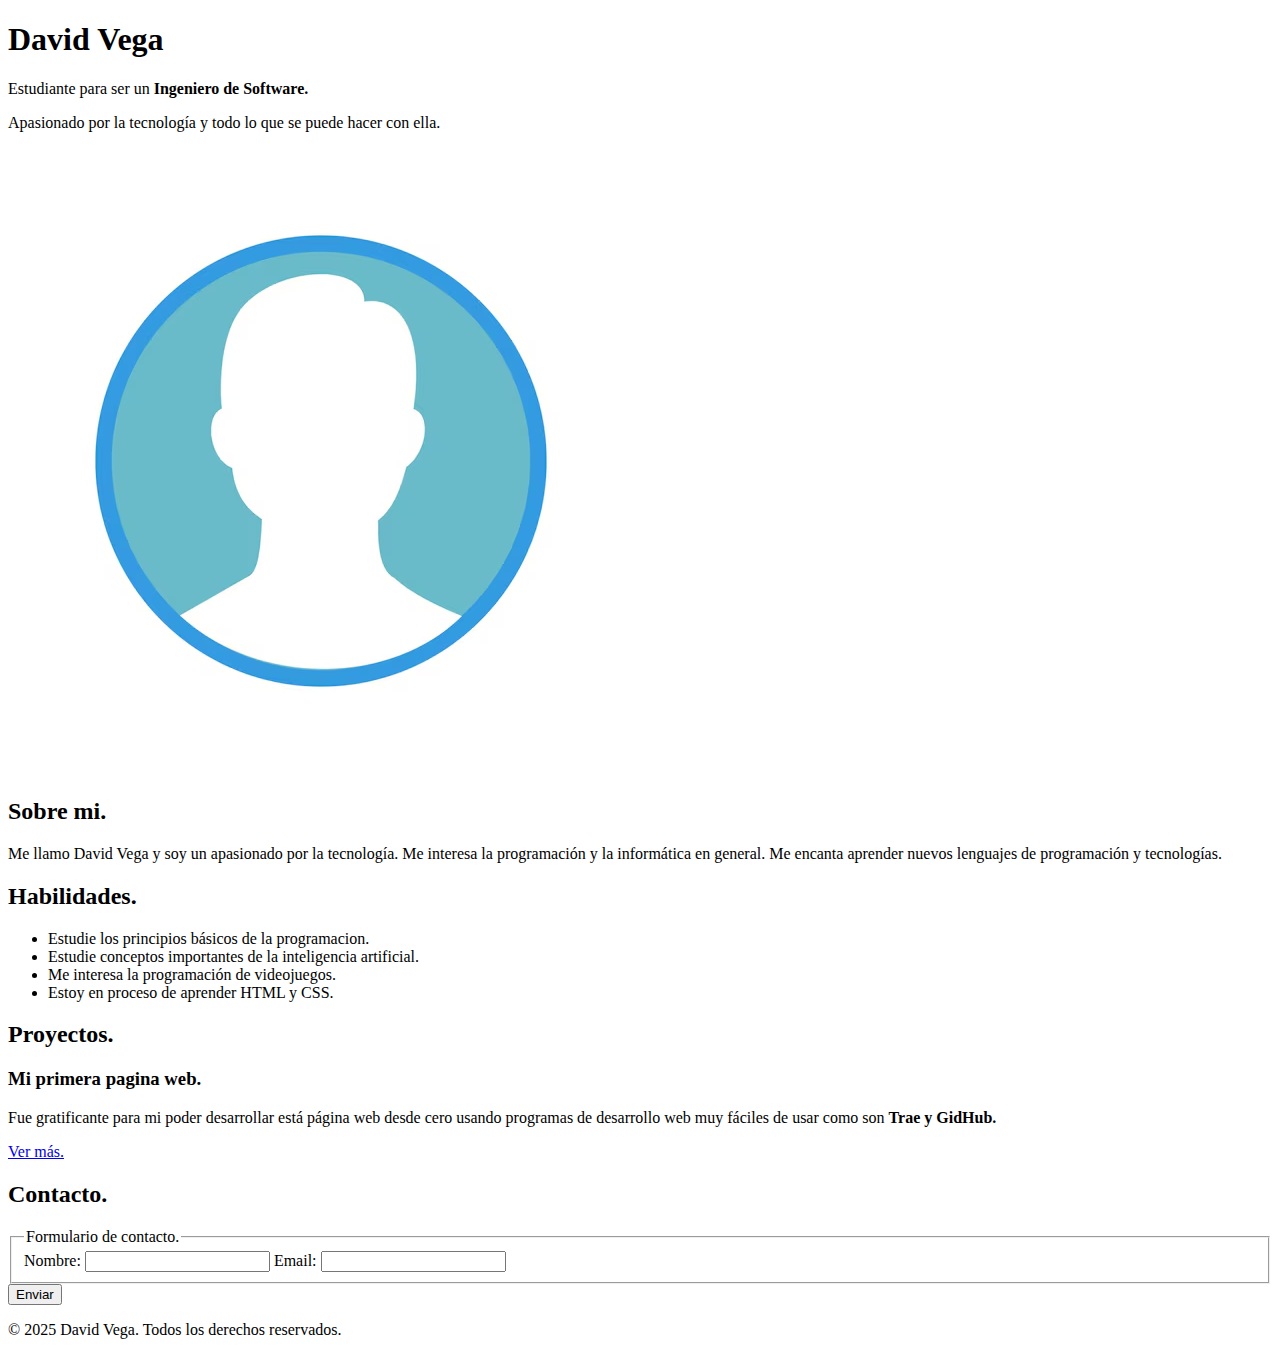
<file: primer-proyecto/index.html>
<!DOCTYPE html>
<html lang="en">
<head>
  <meta charset="UTF-8">
  <meta name="viewport" content="width=device-width, initial-scale=1.0">
  <title>David Vega Carta De Presentación</title>
</head>
<body>
  <header>
    <h1>David Vega</h1>
    <p>Estudiante para ser un <strong>Ingeniero de Software.</strong> </p>
    <p>Apasionado por la tecnología y todo lo que se puede hacer con ella. </p>
    <img src="./assets/img/perfil.jpn.avif" alt="Imagen de perfil con fondo azul">
  </header>

  <main>
    <section>
      <h2>Sobre mi.</h2>
      <p>Me llamo David Vega y soy un apasionado por la tecnología. Me interesa la programación y la informática en general. Me encanta aprender nuevos lenguajes de programación y tecnologías. </p>
    </section>

    <section>
      <h2>Habilidades.</h2>
      <ul>
        <li>Estudie los principios básicos de la programacion.</li>
        <li>Estudie conceptos importantes de la inteligencia artificial.</li>
        <li>Me interesa la programación de videojuegos.</li>
        <li>Estoy en proceso de aprender HTML y CSS.</li>
      </ul>
    </section>

    <section>
      <h2>Proyectos.</h2>

      <article>
        <h3>Mi primera pagina web.</h3>
        <p>Fue gratificante para mi poder desarrollar está página web desde cero usando programas de desarrollo web muy fáciles de usar como son <strong>Trae y GidHub.</strong></p>
        <a href="#">Ver más.</a>
      </article>
    </section>

    <section>
      <h2>Contacto.</h2>
      <form>
        <fieldset>
          <legend>Formulario de contacto.</legend>
          <label>
            Nombre:
            <input type="text" required>
            Email:
            <input type="email" required>
          </label>
        </fieldset>

        <button>Enviar</button>

      </form>
    </section>
  </main>

  <footer>
    <p> &copy; 2025 David Vega. Todos los derechos reservados.</p>
  </footer>
</body>
</html>
</file>
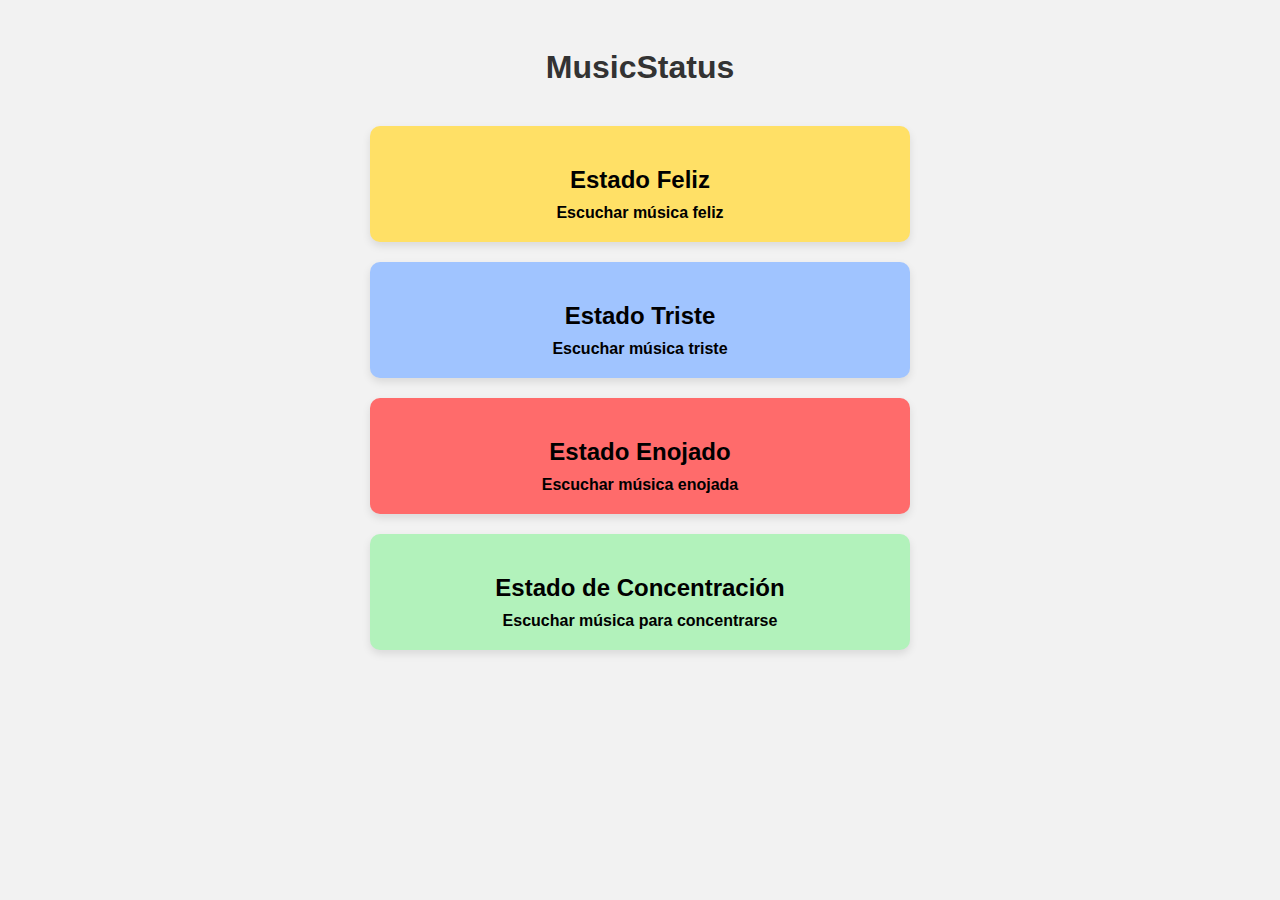
<file: Proyecto-MusicLab/Index.html>
<!DOCTYPE html>
<html lang="es">
<head>
    <meta charset="UTF-8">
    <title>MusicStatus</title>
    <link rel="stylesheet" href="./css/styles.css">
</head>
<body>
    <header>
      <h1>MusicStatus</h1>
    </header>
    
    <section>
      <div class="estado feliz">
        <h2>Estado Feliz</h2>
        <!-- Enlace de música feliz -->
        <a href="https://www.youtube.com/watch?v=nmnjL26OBcY" target="_blank">Escuchar música feliz</a>
    </div>
    </section>

    <section>
      <div class="estado triste">
        <h2>Estado Triste</h2>
        <!-- Enlace de música triste -->
        <a href="https://www.youtube.com/watch?v=yKNxeF4KMsY" target="_blank">Escuchar música triste</a>
    </div>
  </section>

      <section><div class="estado enojado">
        <h2>Estado Enojado</h2>
        <!-- Enlace de música enojado -->
        <a href="https://www.youtube.com/watch?v=D9G1VOjN_84" target="_blank">Escuchar música enojada</a>
    </div>
    </section>

   <section>
    <div class="estado concentracion">
        <h2>Estado de Concentración</h2>
        <!-- Enlace de música de concentración -->
        <a href="https://www.youtube.com/watch?v=mi19CTk9Fk0&list=RDmi19CTk9Fk0&start_radio=1&rv=sfSqummXhqI" target="_blank">Escuchar música para concentrarse</a>
    </div>
    </section>
</body>
</html>
</file>
<file: Proyecto-MusicLab/css/styles.css>
body {
    font-family: Arial, sans-serif;
    background-color: #f2f2f2;
    text-align: center;
    padding: 20px;
}

h1 {
    color: #333;
    margin-bottom: 40px;
}

.estado {
    border-radius: 10px;
    padding: 20px;
    margin: 20px auto;
    width: 80%;
    max-width: 500px;
    box-shadow: 0 4px 8px rgba(0, 0, 0, 0.1);
}

.estado h2 {
    margin-bottom: 10px;
}

/* Colores para cada estado */
.feliz {
    background-color: #ffe066; /* amarillo */
}

.triste {
    background-color: #a0c4ff; /* azul claro */
}

.enojado {
    background-color: #ff6b6b; /* rojo claro */
}

.concentracion {
    background-color: #b2f2bb; /* verde claro */
}

a {
    text-decoration: none;
    color: #000;
    font-weight: bold;
}

a:hover {
    text-decoration: underline;
}
</file>
